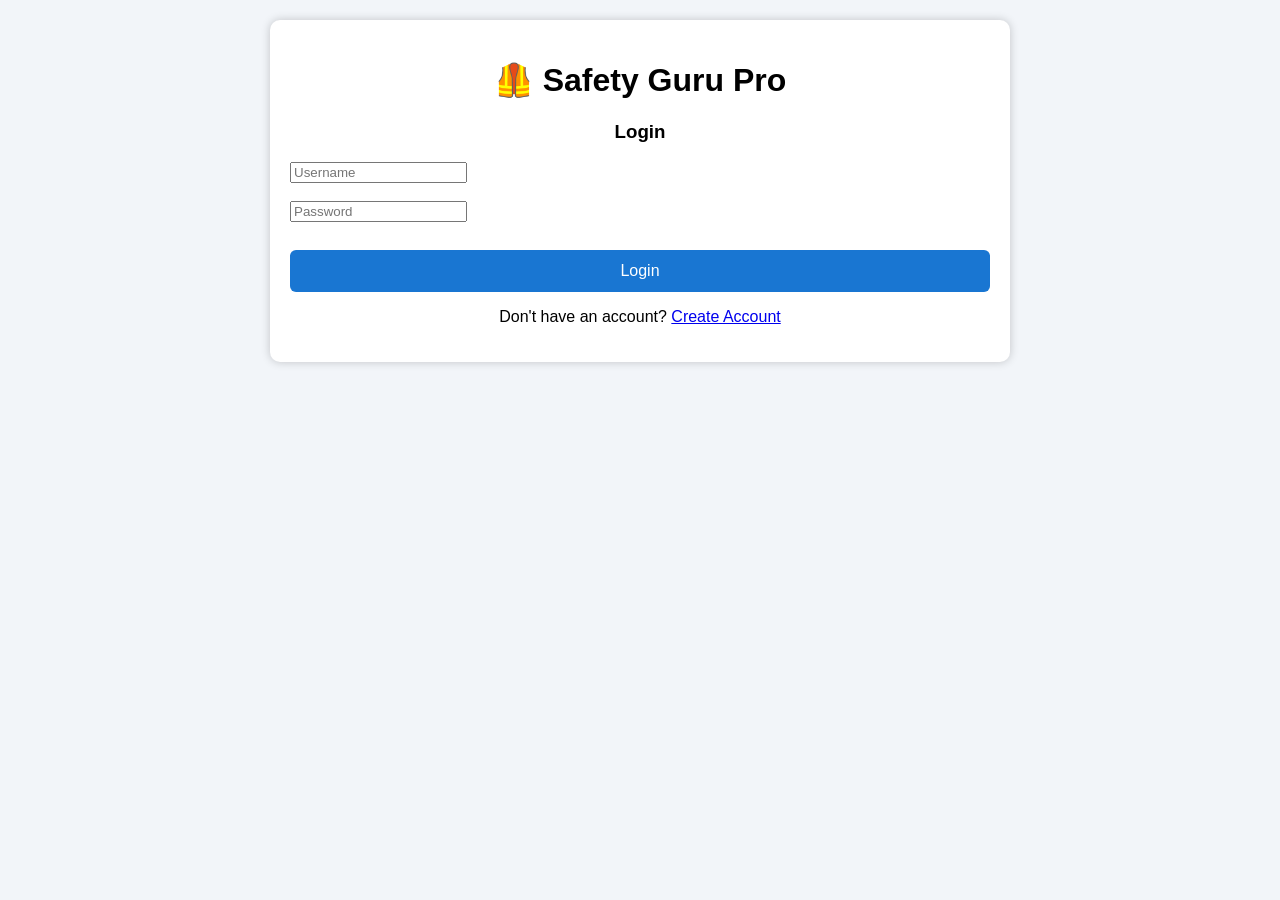
<file: index.html>
<!DOCTYPE html>
<html lang="en">
<head>
<meta charset="UTF-8">
<meta name="viewport" content="width=device-width, initial-scale=1.0">
<title>Safety Guru Pro</title>

<link rel="stylesheet" href="style.css">
<link rel="manifest" href="manifest.json">

<script>
if(localStorage.getItem("loggedIn")!=="true"){
    window.location.href="login.html";
}
</script>

</head>

<body>

<div class="container">

<h1>🦺 Safety Guru Pro</h1>

<p id="welcomeUser"></p>

<button id="logoutBtn" onclick="logout()">Logout</button>

<h3>Industrial Safety Quiz</h3>

<p><b>Founder:</b> Rajvendra Kushwaha</p>

<select id="category">

<option value="general">General Safety</option>
<option value="ppe">PPE</option>
<option value="fire">Fire Safety</option>
<option value="electrical">Electrical Safety</option>
<option value="height">Work at Height</option>
<option value="scaffold">Scaffolding</option>
<option value="lifting">Lifting & Rigging</option>
<option value="ptw">Permit To Work</option>
<option value="chemical">Chemical Safety</option>
<option value="confined">Confined Space</option>
<option value="firstaid">First Aid</option>
<option value="cement">Cement Plant</option>
<option value="interview">Interview Questions</option>

</select>

<br><br>

<button id="startBtn">Start Quiz</button>

<div id="quiz" style="display:none">

<h2 id="question"></h2>

<div id="options"></div>

<br>

<button id="nextBtn">Next Question</button>

<p id="score"></p>

</div>

</div>

<script src="questions.js"></script>
<script src="script.js"></script>

</body>
</html>
</file>
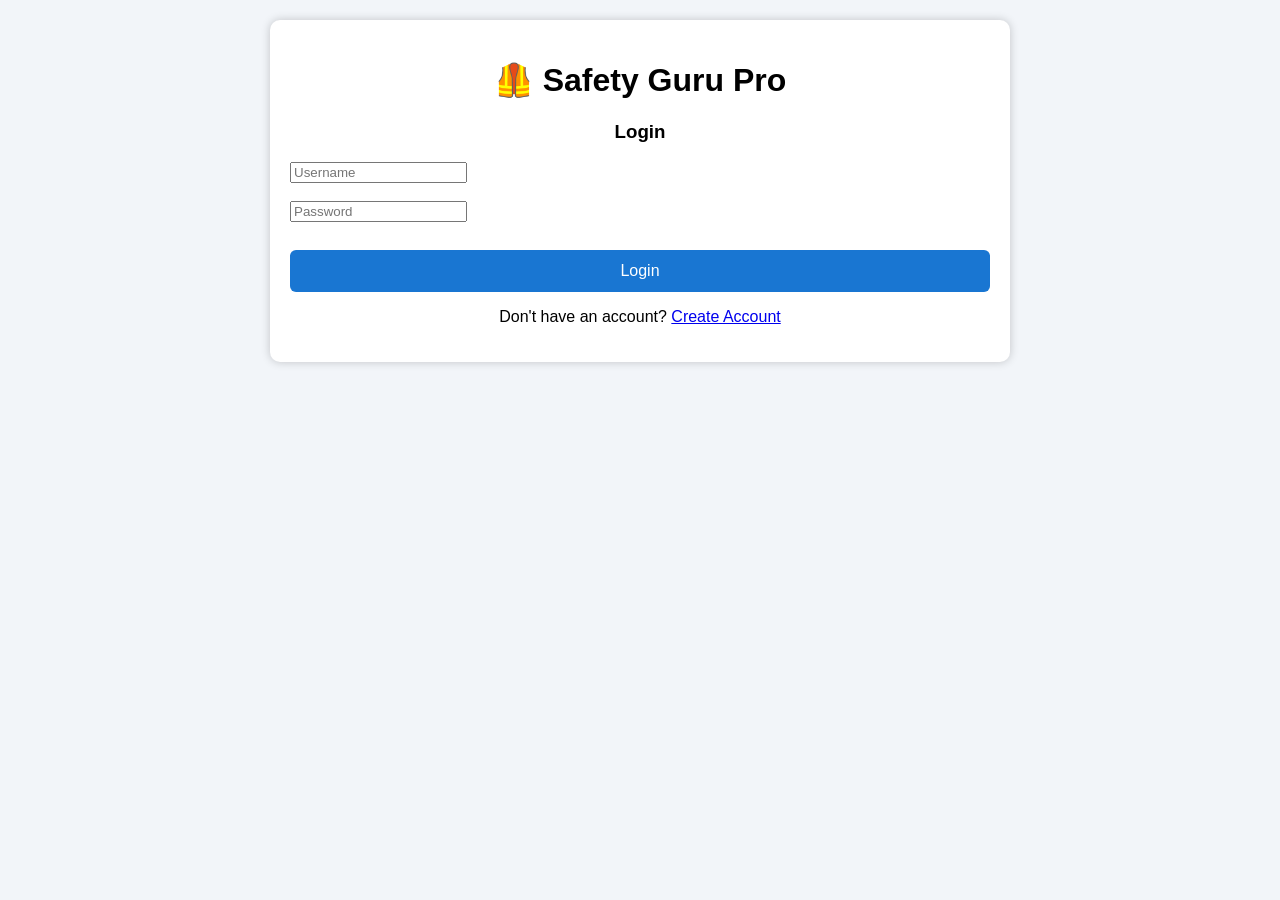
<file: login.html>
<!DOCTYPE html>
<html lang="en">
<head>
<meta charset="UTF-8">
<meta name="viewport" content="width=device-width, initial-scale=1.0">
<title>Safety Guru Login</title>
<link rel="stylesheet" href="style.css">
</head>

<body>

<div class="container">

<h1>🦺 Safety Guru Pro</h1>

<h3>Login</h3>

<input type="text" id="username" placeholder="Username">

<br><br>

<input type="password" id="password" placeholder="Password">

<br><br>

<button onclick="login()">Login</button>

<p style="text-align:center;">
Don't have an account?
<a href="register.html">Create Account</a>
</p>

</div>

<script src="login.js"></script>

</body>
</html>
</file>
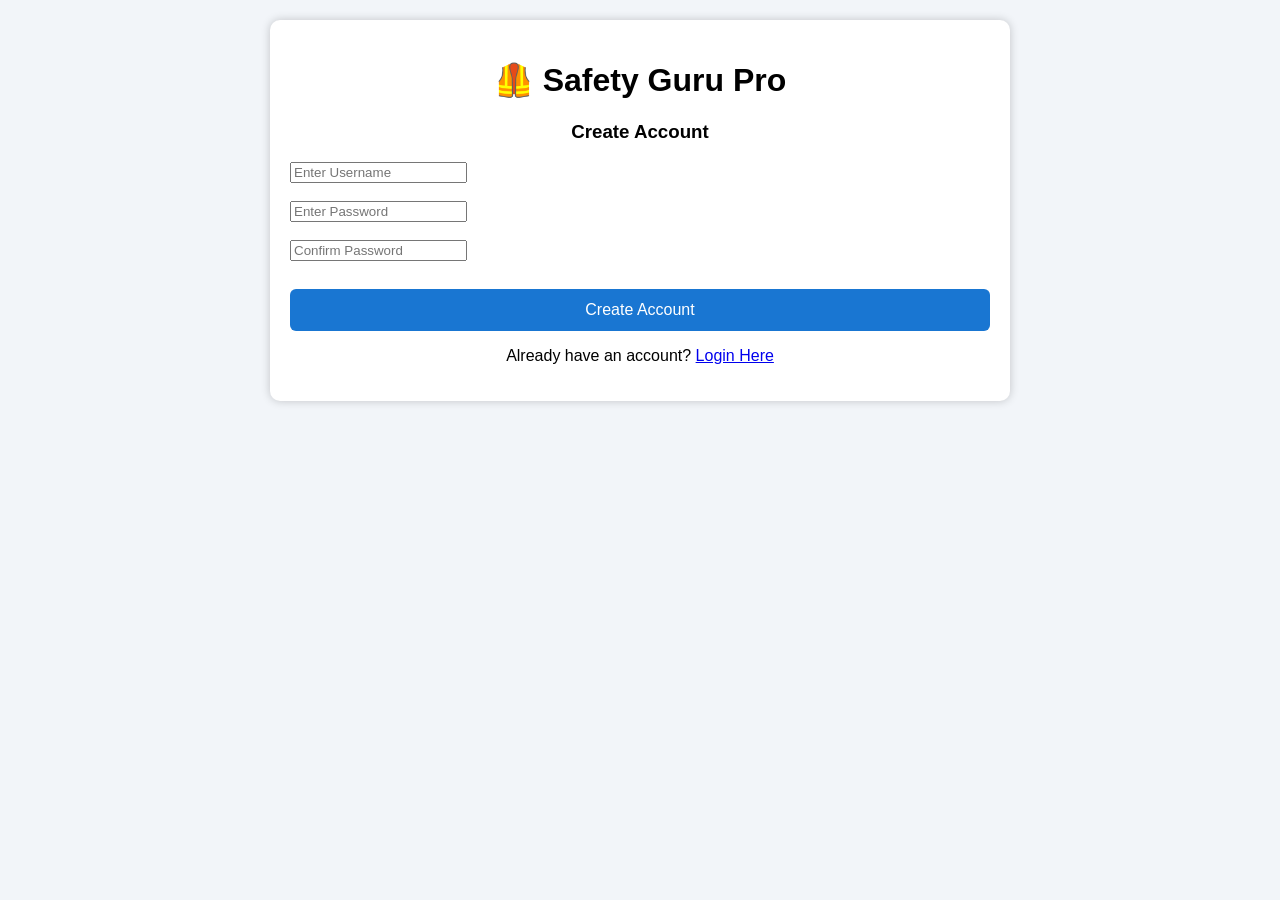
<file: register.html>
<!DOCTYPE html>
<html lang="en">
<head>
<meta charset="UTF-8">
<meta name="viewport" content="width=device-width, initial-scale=1.0">
<title>Create Account</title>

<link rel="stylesheet" href="style.css">

</head>

<body>

<div class="container">

<h1>🦺 Safety Guru Pro</h1>

<h3>Create Account</h3>

<input
type="text"
id="newUsername"
placeholder="Enter Username">

<br><br>

<input
type="password"
id="newPassword"
placeholder="Enter Password">

<br><br>

<input
type="password"
id="confirmPassword"
placeholder="Confirm Password">

<br><br>

<button onclick="register()">
Create Account
</button>

<p style="text-align:center">

Already have an account?

<a href="login.html">
Login Here
</a>

</p>

</div>

<script src="register.js"></script>

</body>
</html>
</file>
<file: style.css>
body{
    margin:0;
    padding:0;
    font-family:Arial,sans-serif;
    background:#f2f5f9;
}

.container{
    max-width:700px;
    margin:20px auto;
    background:#fff;
    padding:20px;
    border-radius:10px;
    box-shadow:0 0 10px rgba(0,0,0,.2);
}

h1,h3{
    text-align:center;
}

#welcomeUser{
    text-align:center;
    font-weight:bold;
    color:#0066cc;
}

#logoutBtn{
    float:right;
    background:#d32f2f;
    color:#fff;
    border:none;
    padding:10px 15px;
    border-radius:6px;
    cursor:pointer;
}

select,
button{
    width:100%;
    padding:12px;
    margin-top:10px;
    font-size:16px;
    border-radius:6px;
}

button{
    background:#1976d2;
    color:white;
    border:none;
    cursor:pointer;
}

button:hover{
    background:#1565c0;
}

#options button{
    display:block;
    width:100%;
    margin:8px 0;
}

#score{
    text-align:center;
    font-size:20px;
    font-weight:bold;
}

@media(max-width:600px){
    .container{
        margin:10px;
        padding:15px;
    }
}
</file>
